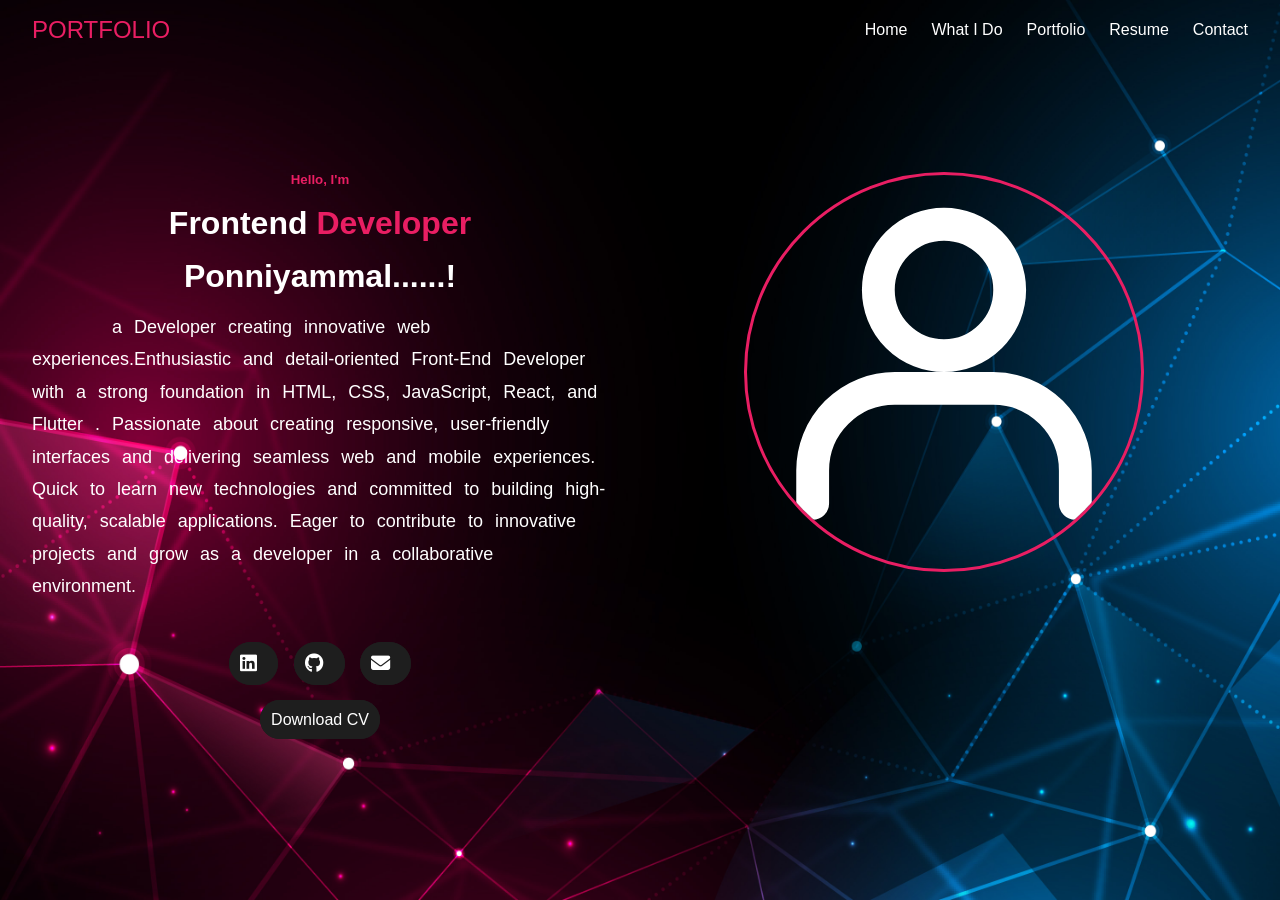
<file: index.html>
<!DOCTYPE html>
<html lang="en">

<head>
    <meta charset="UTF-8">
    <meta name="viewport" content="width=device-width, initial-scale=1.0">
    <title>ponniyammalr | Developer Portfolio</title>
    <link rel="stylesheet" href="https://cdnjs.cloudflare.com/ajax/libs/font-awesome/6.5.2/css/all.min.css"
        integrity="sha512-SnH5WK+bZxgPHs44uWIX+LLJAJ9/2PkPKZ5QiAj6Ta86w+fsb2TkcmfRyVX3pBnMFcV7oQPJkl9QevSCWr3W6A=="
        crossorigin="anonymous" referrerpolicy="no-referrer" />
   <link rel="stylesheet" href="style.css">
<link rel="stylesheet" href="style.css">

</head>

<body>
    <!-- Navigation -->
    <nav class="navbar">
        <div class="logo" style="color: #e91e63;font-size: x-large;">PORTFOLIO</div>
        <div class="menu-toggle" id="menu-toggle">&#9776;</div>
        <ul class="nav-links" id="nav-links">
            <li><a href="#home">Home</a></li>
            <li><a href="#what-i-do">What I Do</a></li>
            <li><a href="#portfolio">Portfolio</a></li>
            <li><a href="#resume">Resume</a></li>
            <li><a href="#contact">Contact</a></li>
        </ul>
    </nav>

    <!-- Hero Section -->
    <section id="home" class="hero">
        <div class="intro-text">
            <h5 style="color: #e91e63 ;">Hello, I'm </h5><br>
            <h1>Frontend <span>Developer</span></h1>
            <h1>Ponniyammal......!</h1>
            
            <p>a Developer creating innovative web experiences.Enthusiastic and detail-oriented Front-End Developer with a strong foundation in HTML, CSS, JavaScript, React, and Flutter .
Passionate about creating responsive, user-friendly interfaces and delivering seamless web and mobile experiences. Quick to learn 
new technologies and committed to building high-quality, scalable applications. Eager to contribute to innovative projects and grow 
as a developer in a collaborative environment. </p>
            <!-- <div class="social-icons">
                <a href="#"><img src="[data-uri]" alt="GitHub"></a>
                <a href="#"><img src="[data-uri]" alt="LinkedIn"></a>
            </div> -->
             <div class="icons">
                <a href="https://www.linkedin.com/in/Ponniyammalr" target="_blank">
                <i class="fa-brands fa-linkedin"></i></a>
                <a href="https://github.com/ponni-hub" target="_blank">
                <i class="fa-brands fa-github"></i></a>
                <a href="ponniyammalr@outlook.com">
                <i class="fa-solid fa-envelope"></i></a>

            </div>
            <br>
            <br>
             <a class="btn org" href="Ponniyammal_R_Resume.pdf" download="Resume">Download CV</a>

        </div>
        <div class="hero-img">
            <img src="[data-uri]" alt="Developer Photo">
        </div>
          

    </section>

<!-- About -->
<!-- <Section>
      <div class="container">
        <div class="content1">
            <h2>ABOUT ME....!</h2><br>
            <p>Dedicated web developer with 1.5 years of experience in the industry.
                Expertise in HTML, CSS, JavaScript, React, and Java.
                Skilled in building dynamic, responsive, and user-friendly websites.
                Proficient in both front-end and back-end development.
                Passionate about delivering innovative solutions.
                Continuously updating knowledge with modern technologies to enhance user experiences
            </p><br>
            <h4><i class="fa-solid fa-user-graduate"></i> Degree:BE.Electronic Instrumentation Engineering</h4><br>
            <h4><i class="fa-solid fa-envelope"></i> Email:ponniyammalr@outlook.com</h4><br>
            <h4><i class="fa-solid fa-phone"></i></i> Phone:8825445817</h4><br>
            <h4><i class="fa-solid fa-location-dot"></i> location:Villupuram,Marakkanam</h4>


        </div>
    </div>
</Section> -->

    <!-- What I Do
    <section id="what-i-do" class="services">
        <h2>What I Do</h2>
        <div class="service-cards">
            <div class="card">Business Strategy</div>
            <div class="card">App Development</div>
            <div class="card">SEO Marketing</div>
        </div>
    </section> -->

    <!-- Portfolio -->
    <!-- <section id="portfolio" class="portfolio">
        <h2>My Portfolio</h2>
        <div class="portfolio-grid">
            <div class="project-card">Project 1</div>
            <div class="project-card">Project 2</div>
            <div class="project-card">Project 3</div>
        </div>
    </section> -->

    <!-- Resume -->
    <!-- <section id="resume" class="resume">
        <h2>My Resume</h2>
        <div class="timeline">
            <div class="timeline-item">Diploma in Web Development</div>
            <div class="timeline-item">Worked at XYZ Company</div>
            <div class="timeline-item">Frontend Developer at ABC Tech</div>
        </div>
    </section> -->

    <!-- Contact -->
    <!-- <section id="contact" class="contact">
        <h2>Contact Me</h2>
        <form id="contact-form">
            <input type="text" name="name" placeholder="Your Name" required>
            <input type="email" name="email" placeholder="Your Email" required>
            <textarea name="message" placeholder="Your Message" rows="5" required></textarea>
            <button type="submit">Send</button>
        </form>
    </section> -->

    <!-- <footer>
        <p>© 2025 Ponniyammal. All rights reserved.</p>
    </footer> -->

   <script >   document.addEventListener('DOMContentLoaded', () => {
            const menuToggle = document.getElementById('menu-toggle');
            const navLinks = document.getElementById('nav-links');
            
            // Toggle mobile menu
            menuToggle.addEventListener('click', () => {
                navLinks.classList.toggle('active');
            });
            
            // Close menu when clicking on a link
            document.querySelectorAll('.nav-links a').forEach(link => {
                link.addEventListener('click', () => {
                    navLinks.classList.remove('active');
                });
            });
            
            // Contact form submission
            const contactForm = document.getElementById('contact-form');
            if (contactForm) {
                contactForm.addEventListener('submit', function (e) {
                    e.preventDefault();
                    alert('Message sent successfully!');
                    this.reset();
                });
            }
        });
  </script>

</body>

</html>
</file>
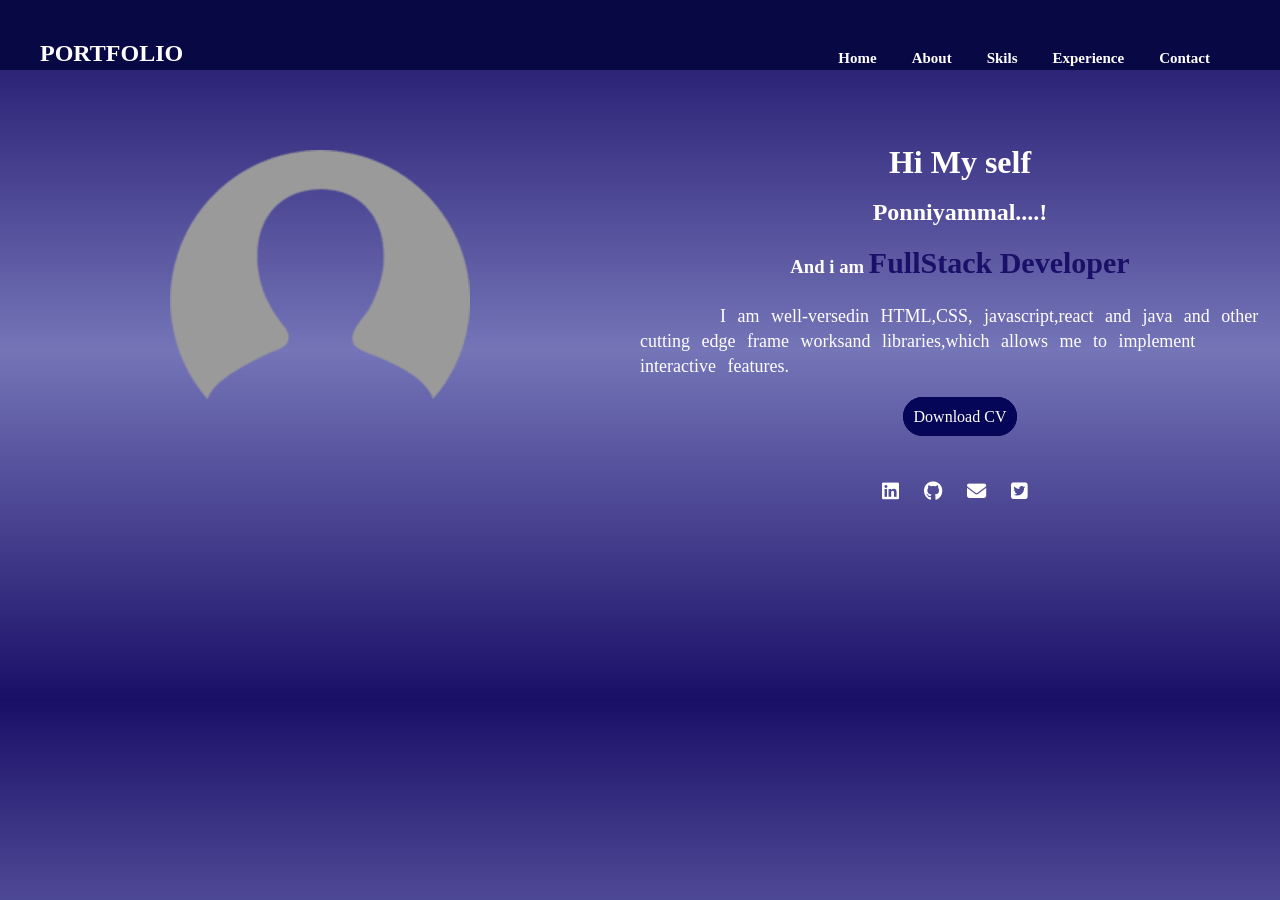
<file: port1.html>
<!DOCTYPE html>
<html lang="en">
<head>
    <meta charset="UTF-8">
    <meta name="viewport" content="width=device-width, initial-scale=1.0">
    <title>Document</title>
    <link rel="stylesheet" href="https://cdnjs.cloudflare.com/ajax/libs/font-awesome/6.5.2/css/all.min.css" 
    integrity="sha512-SnH5WK+bZxgPHs44uWIX+LLJAJ9/2PkPKZ5QiAj6Ta86w+fsb2TkcmfRyVX3pBnMFcV7oQPJkl9QevSCWr3W6A==" crossorigin="anonymous" 
    referrerpolicy="no-referrer" />
    <style>
        *{
            margin: 0px;
            padding: 0px;
            box-sizing: border-box;
        }
        body{
            background: linear-gradient(rgba(15, 3, 96, 0.952),rgba(18, 18, 133, 0.585),rgba(15, 3, 96, 0.952));
            height: 700px;
            width: 100%;
        }
        .nav{
           position: sticky;
           text-align: center;
           background-color: rgb(8, 8, 69);
           top: 0;
            width: 100%;
            height: 10%;
            display: flex;
            /* justify-content: center; */
            justify-content: space-between;
            /* justify-content: space-around; */
            z-index: 1000;
        }
        .brand{
           color: white;
           padding: 40px;
           
        }
        Ul{
            font-size: 15px;
            display: flex;
            list-style: none;
            column-gap: 35px;
            /* padding: 40px; */
            padding-top: 50px;
            margin-right: 70px;
        }
       
        ul li a{
            text-decoration: none;
           color: white;
           font-weight: 600;

        
        }
        .bar{
            
            display: none;
            }
        .container{
            display: flex;
            justify-content: center;
        }
        .content1{
            margin-top: 80px;
            width: 50%;
            height: 500px;
            /* background-color: aqua; */
            text-align: center;
            line-height: 25px;
            /* text-indent: 10px; */
            color: white;
            
        }
        .content1 p{
            text-indent: 80px;
            text-align: start;
            word-spacing: 7px;
            font-size: 18px;
        }
        .content2{
            margin-top: 80px;
            width: 50%;
            height: 500px;
            /* background-color: beige; */
            text-align: center;
           
        }   
        .word1{
            color:#1B1068;
            font-weight: 600;
            font-size: 30px;
        }
        .icons{
           margin-top: 50px;
           color:white ;
           letter-spacing: 10px;
           font-size: larger;
        }
        
        .content1 a{
            width: 50px;
            height: 50px;
          margin-top: 50px;
            border-radius: 50px;
            text-decoration: none;
            padding: 10px;
            background-color:rgb(6, 6, 88);
            border: 1px solid  rgb(6, 6, 88);
            color: white;
        }
        .content1 a:hover{
            color:rgb(6, 6, 88) ;
            background-color: white;
        }
        
        
        @media screen and (max-width:400px){
            .nav{
                flex-direction: column;
               
            }
            .nav ul{
                display: block;
               /* overflow: hidden; */
              align-items: center;

            }
            ul{
              
                
              padding: 0;
              margin: 0px;
              text-align: center;
              line-height: 25px;
             
              /* visibility: hidden; */
          }
          .bar{
            color: white;
            font-size: 25px;
            display: block;
            position: absolute;
            right: 20px;
            top: 25px;

        }
        .brand{
            padding: 20px 0px 0 0;
        }
    
.hide{
    visibility: hidden;
}
    
  
    .container{
            display: inline;
           
           
           
        }
        .content1{
            width: 100%;
            
           margin-top: 20px;
        }
        .content2{
            width: 100%;
            height: 300px;
            margin-top: 20px;
            color: white;
        }
        .barlist{
            background-color:rgb(8, 8, 69) ;

        } 
    
    
}
    </style>
</head>
<body>
    <header class="nav">
        <div class="brand">
            <h2>PORTFOLIO</h2>
        </div>
        <ul class="barlist hide ">
            <li><a href="">Home</a></li>
            <li><a href="http://127.0.0.1:5500/portabt.html">About</a></li>
            <li><a href="http://127.0.0.1:5500/portskill.html">Skils</a></li>
            <li><a href="http://127.0.0.1:5500/portexp.html">Experience</a></li>
            <li><a class="mrg" href="http://127.0.0.1:5500/portcontact.html">Contact</a></li>
    
        </ul>
        <div class="bar">
            <i class="fa-solid fa-bars"></i>
           
        </div>
    </header>
    <div class="container">
        <div class="content2">
            <img src="user.png" alt="">
                </div>
    <div class="content1">
        <h1> Hi My self</h1><br>
        <h2>Ponniyammal....!</h2><br>
        <h3>And i am <span class="word1">FullStack Developer</span></h3><br>
        <p>I am well-versedin HTML,CSS, javascript,react and java and other cutting edge frame worksand libraries,which allows me to implement
            interactive features. 
        </p><br>
        
         <!-- <button class="btn">Download CV</button> -->
         <a class="btn org" href="Resume.pdf" download="Resume">Download CV</a>
         
         <div class="icons">
            <i class="fa-brands fa-linkedin"></i>
            <i class="fa-brands fa-github"></i>
            <i class="fa-solid fa-envelope"></i>
         <i class="fa-brands fa-square-twitter"></i>
        </div>
       
    </div>
   
</div>
</body>
<script>
     document.querySelector(".bar").onclick=function(){
        document.querySelector(".barlist").classList.toggle("hide");
    }

 


   
</script>
</html>
</file>
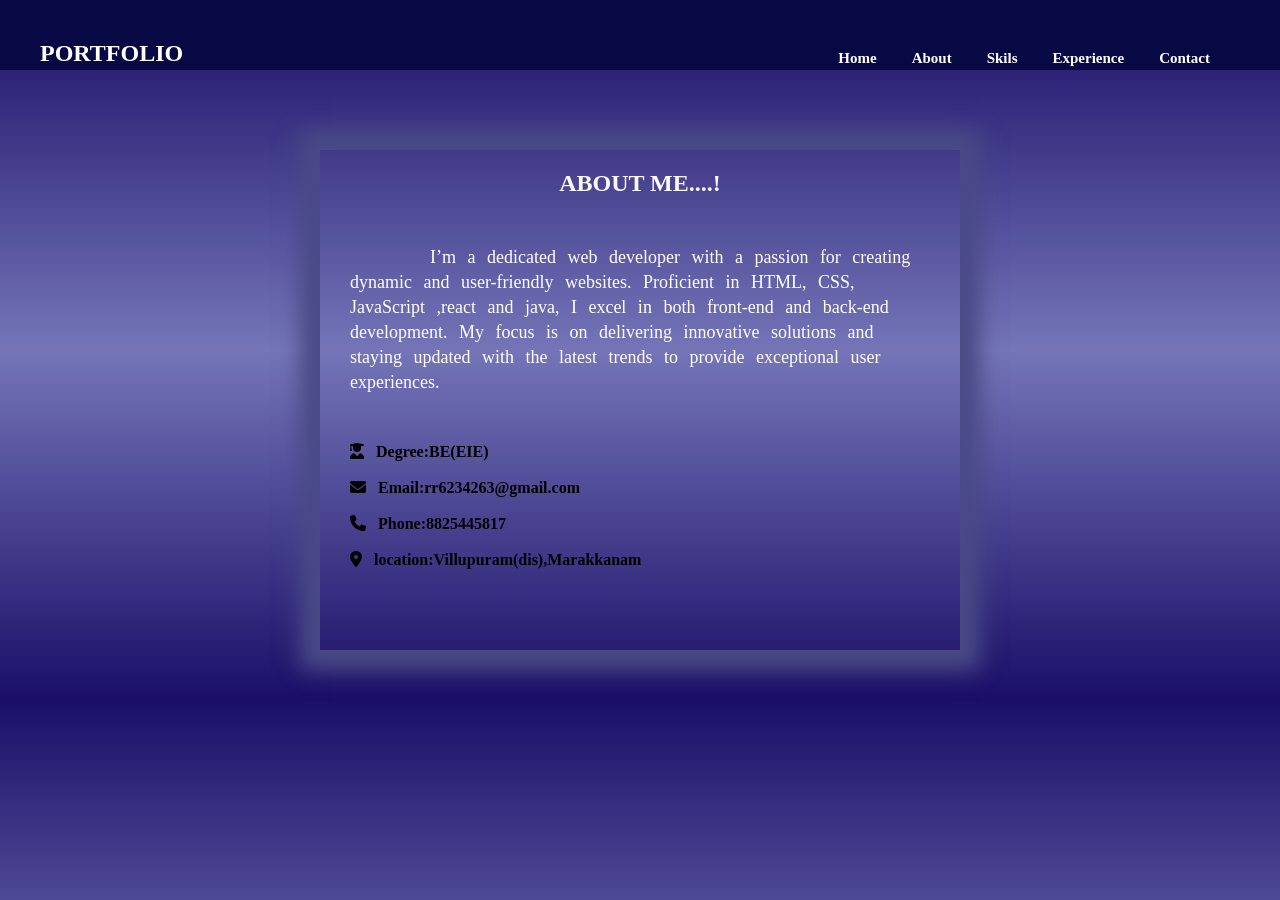
<file: portabt.html>
<!DOCTYPE html>
<html lang="en">
<head>
    <meta charset="UTF-8">
    <meta name="viewport" content="width=device-width, initial-scale=1.0">
    <title>Document</title>
    <link rel="stylesheet" href="https://cdnjs.cloudflare.com/ajax/libs/font-awesome/6.5.2/css/all.min.css" 
    integrity="sha512-SnH5WK+bZxgPHs44uWIX+LLJAJ9/2PkPKZ5QiAj6Ta86w+fsb2TkcmfRyVX3pBnMFcV7oQPJkl9QevSCWr3W6A==" crossorigin="anonymous" 
    referrerpolicy="no-referrer" />
    <style>
        *{
           margin: 0px;
           padding: 0px;
           box-sizing: border-box;
       }
       body{
           background: linear-gradient(rgba(15, 3, 96, 0.952),rgba(18, 18, 133, 0.585),rgba(15, 3, 96, 0.952));
           height: 700px;
           width: 100%;
       }
       .nav{
          position: sticky;
          text-align: center;
          background-color: rgb(8, 8, 69);
          top: 0;
           width: 100%;
           height: 10%;
           display: flex;
           /* justify-content: center; */
           justify-content: space-between;
           /* justify-content: space-around; */
           z-index: 1000;
       }
       .brand{
           
          color: white;
           padding: 40px;
          
       }
       Ul{
           font-size: 15px;
           display: flex;
           list-style: none;
           column-gap: 35px;
           /* padding: 40px; */
           padding-top: 50px;
           margin-right: 70px;
       }
      
       ul li a{
           text-decoration: none;
          color: white;
          font-weight: 600;

       
       }
       .bar{
           
           display: none;
           }
           .container{
            display: flex;
            justify-content: center;
            height: 800px;
        }
        .content1{
            margin-top: 80px;
            height: 500px;
            width: 50%;
            box-shadow: 0px 0px 20px 20px rgb(74, 74, 134);
        }
        .content1 h2{
            margin-top: 20px;
            text-align: center;
            color: rgb(249, 249, 251);
        }
        .content1 p{
            text-indent: 80px;
            text-align: start;
            padding: 30px;
            line-height: 25px;
            word-spacing: 7px;
            color:white;
            font-weight:500;
            font-size: 18px;
        }
        .content1 h4{
            margin-left:30px;
            word-spacing:8px;
            
        }


           @media screen and (max-width:400px){
            .nav{
                flex-direction: column;
               
            }
            .nav ul{
                display: block;
               /* overflow: hidden; */
              align-items: center;

            }
            ul{
              
                
              padding: 0;
              margin: 0px;
              text-align: center;
              line-height: 25px;
             
              /* visibility: hidden; */
          }
          .bar{
            color: white;
            font-size: 25px;
            display: block;
            position: absolute;
            right: 20px;
            top: 25px;

        }
        .brand{
            padding: 20px 0px 0 0;
        }
        .barlist{
            background-color:rgb(8, 8, 69) ;

        }
    
.hide{
    visibility: hidden;
}
.container{
    display: inline;
}
.content1{
    margin-left: 17px;
    
    width:90%;
    height: 900px;
    padding: 0;
}
.content1 h2{
    margin-top: 20px;
}
    
}
       </style>
</head>
<body>
    <header class="nav">
        <div class="brand">
            <h2>PORTFOLIO</h2>
        </div>
        <ul class="barlist hide">
            <li><a href="index.html">Home</a></li>
            <li><a href="">About</a></li>
            <li><a href="portskill.html">Skils</a></li>
            <li><a href="portexp.html">Experience</a></li>
            <li><a class="mrg" href="portcontact.html">Contact</a></li>
    
        </ul>
        <div class="bar">
            <i class="fa-solid fa-bars" ></i>
           
        </div>
    </header>
    <div class="container">
        <div class="content1">
            <h2>ABOUT ME....!</h2><br>
            <p>I’m a dedicated web developer with a passion for creating dynamic and user-friendly websites. 
                Proficient in HTML, CSS, JavaScript ,react and java, I excel in both front-end and back-end development.
                 My focus is on delivering innovative solutions and staying updated with the latest trends to provide exceptional 
                user experiences.
            </p><br>
            <h4><i class="fa-solid fa-user-graduate"></i>  Degree:BE(EIE)</h4><br>
            <h4><i class="fa-solid fa-envelope"></i>  Email:rr6234263@gmail.com</h4><br>
            <h4><i class="fa-solid fa-phone"></i></i>  Phone:8825445817</h4><br>
            <h4><i class="fa-solid fa-location-dot"></i>  location:Villupuram(dis),Marakkanam</h4>


        </div>
    </div>

    
</body>
<script>
document.querySelector(".bar").onclick=function(){
    document.querySelector(".barlist").classList.toggle("hide");
}
</script>
</html>
</file>
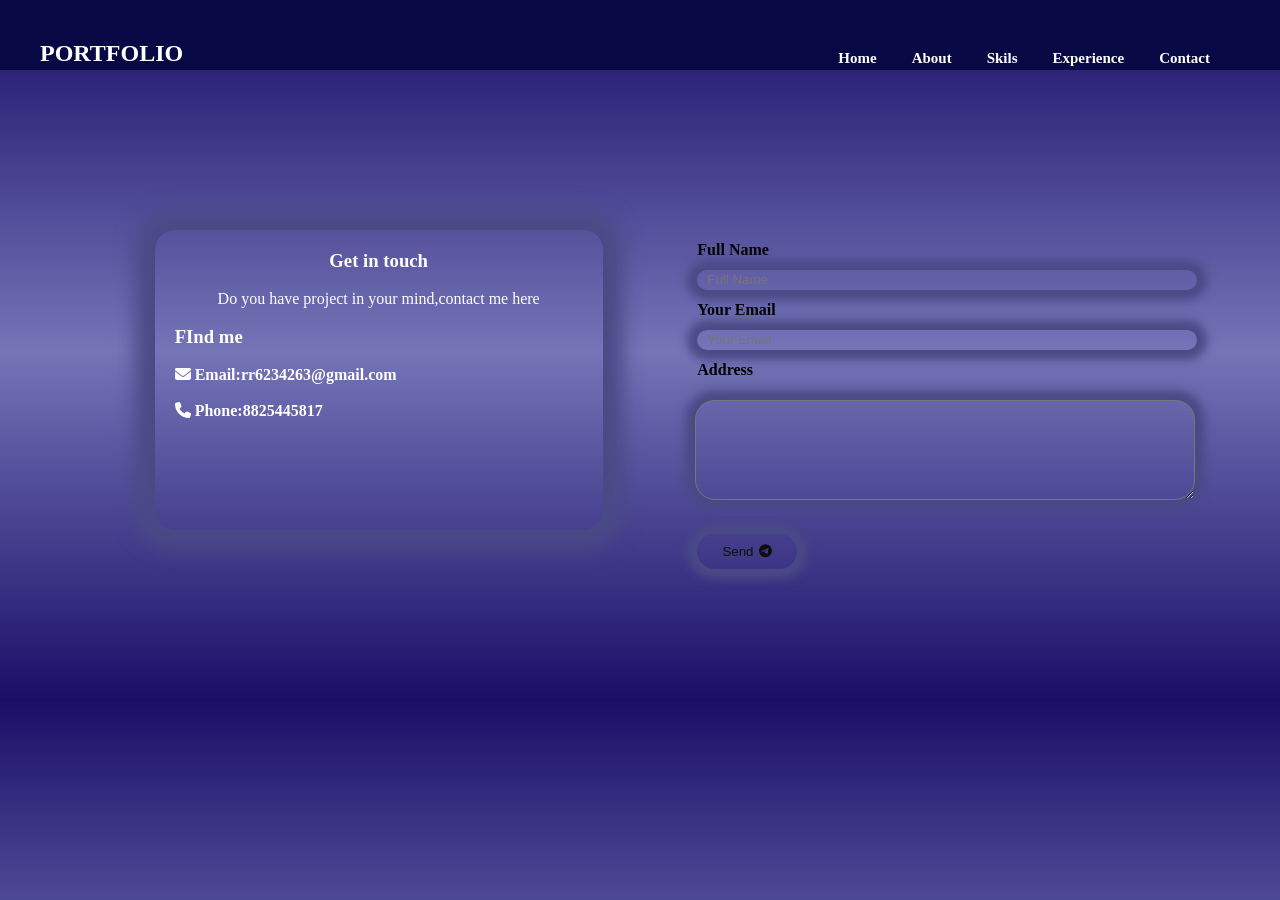
<file: portcontact.html>
<!DOCTYPE html>
<html lang="en">
<head>
    <meta charset="UTF-8">
    <meta name="viewport" content="width=device-width, initial-scale=1.0">
    <title>Document</title>
    <link rel="stylesheet" href="https://cdnjs.cloudflare.com/ajax/libs/font-awesome/6.5.2/css/all.min.css" 
    integrity="sha512-SnH5WK+bZxgPHs44uWIX+LLJAJ9/2PkPKZ5QiAj6Ta86w+fsb2TkcmfRyVX3pBnMFcV7oQPJkl9QevSCWr3W6A==" crossorigin="anonymous" 
    referrerpolicy="no-referrer" />
    <style>
         *{
            margin: 0px;
            padding: 0px;
            box-sizing: border-box;
        }
        body{
            background: linear-gradient(rgba(15, 3, 96, 0.952),rgba(18, 18, 133, 0.585),rgba(15, 3, 96, 0.952));
            height: 700px;
            width: 100%;
        }
        .nav{
           position: sticky;
           text-align: center;
           background-color: rgb(8, 8, 69);
           top: 0;
            width: 100%;
            height: 10%;
            display: flex;
            /* justify-content: center; */
            justify-content: space-between;
            /* justify-content: space-around; */
            z-index: 1000;
        }
        .brand{
           color: white;
           padding: 40px;
           
        }
        Ul{
            font-size: 15px;
            display: flex;
            list-style: none;
            column-gap: 35px;
            /* padding: 40px; */
            padding-top: 50px;
            margin-right: 70px;
        }
       
        ul li a{
            text-decoration: none;
           color: white;
           font-weight: 600;

        
        }
        .bar{
            
            display: none;
            }.label{
    line-gap-override: 20px;
    margin-left: 20px;
   margin-top: 10px;
   line-height: 40px;
   font-weight: 600;
}
.container{
    width: 100%;
    display: flex;
     justify-content: center;
    padding: 80px;
    justify-content: space-evenly;
    }
     
.content{
    background-color: transparent;
    box-shadow: 0px 0px 20px 20px rgb(74, 74, 134);
    border-radius: 20px;
    color: white;
    margin-top: 80px;
    width: 40%;
    height: 300px;
    padding: 20px;
    
}
.content:hover{
        background-color: white;
        color: black;
    }
.title{
text-align: center;
}
.sub_cont{
text-align: center;
}
.form{
    margin-top: 80px;
    width: 40%;
    height: 300px;
}
        
.type{
    margin-left: 20px;
    width: 500px;
    height: 5px;
    padding: 10px;
    border: none;
    line-height: 50px;
    background-color: transparent;
    border-radius: 20px;
    box-shadow: 0px 0px 10px 10px rgb(74, 74, 134);

    
}

#text{
    margin-top: 10px;
    margin-left:18px;
    height:100px;
    width: 500px;
    background-color: transparent;
    border-radius: 20px;
    box-shadow: 0px 0px 10px 10px rgb(74, 74, 134);
}button{
    margin-top: 30px;
    border-radius: 40px;
    margin-left: 20px;
    padding: 10px;
    width: 100px;
   border: none;
    background-color:transparent;
    box-shadow: 0px 0px 10px 10px rgb(74, 74, 134);
    color: rgb(14, 14, 14);
    word-spacing: 2px;
}
 
       

         @media screen and (max-width:400px){
            .nav{
                flex-direction: column;
               
            }
            .nav ul{
                display: block;
               /* overflow: hidden; */
              align-items: center;

            }
            ul{
              
                
              padding: 0;
              margin: 0px;
              text-align: center;
              line-height: 25px;
             
              /* visibility: hidden; */
          }
          .bar{
            color: white;
            font-size: 25px;
            display: block;
            position: absolute;
            right: 20px;
            top: 25px;

        }
        .brand{
            padding: 20px 0px 0 0;
        }
        .barlist{
            background-color:rgb(8, 8, 69) ;

        }
        
    
.hide{
    visibility: hidden;
}

.form{
    margin-left: 35px;
    width: 40%;
    height: 500px;
}
.type{
    margin-left: 20px;
    width: 250px;
    height: 5px;
    padding: 10px;
    line-height: 50px;
    
}
#text{
    margin-top: 10px;
    margin-left:18px;
    height:100px;
    width: 250px;}
    .container{
        display: inline;
      
    }
   .content{
    width: 80%;
    margin-left: 35px;
    }
    
    }
    </style>
</head>
<body>
    <header class="nav">
        <div class="brand">
            <h2>PORTFOLIO</h2>
        </div>
        <ul class="barlist hide">
            <li><a href="index.html">Home</a></li>
            <li><a href="portabt.html">About</a></li>
            <li><a href="portskill.html">Skils</a></li>
            <li><a href="portexp.html">Experience</a></li>
            <li><a class="mrg" href="">Contact</a></li>
    
        </ul>
        <div class="bar">
            <i class="fa-solid fa-bars" ></i>
           
        </div>
    </header>
    <div class="container">
        
        <div class="content">
            <h3 class="title">Get in touch</h3><br>
        <p class="sub_cont">Do you have project in your mind,contact me here</p><br>
            <h3>FInd me</h3><br>
            <h4><i class="fa-solid fa-envelope"></i>  Email:rr6234263@gmail.com</h4><br>
            <h4><i class="fa-solid fa-phone"></i></i>  Phone:8825445817</h4><br>

        </div>

        
        <form class="form" action="Userlogin">
            <label class="label"  for="">Full Name</label><br>
            <input  class="type" placeholder="Full Name" type="text"><br>
            <label class="label" for="">Your Email</label><br>
            <input  class="type"placeholder="Your Email"   type="email"><br>
            <label class="label"  for="">Address</label><br>
            <textarea name="Address" id="text"></textarea><br>
            <div><button>Send <i class="fa-brands fa-telegram"></i></button></div>
            
         </form>
    </div>
</body>
<script>
     document.querySelector(".bar").onclick=function(){
        document.querySelector(".barlist").classList.toggle("hide");
    }
</script>
</html>
</file>
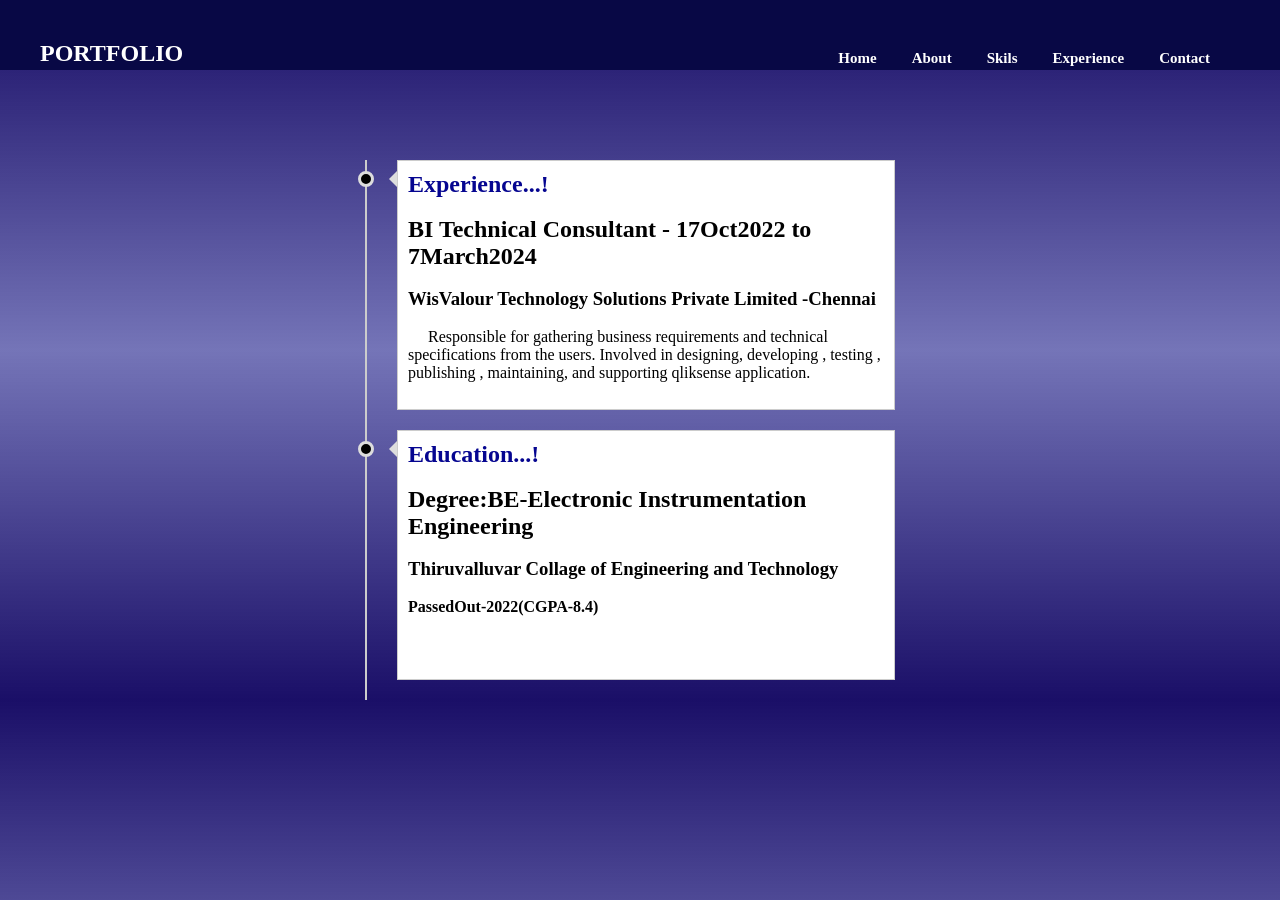
<file: portexp.html>
<!DOCTYPE html>
<html lang="en">
<head>
    <meta charset="UTF-8">
    <meta name="viewport" content="width=device-width, initial-scale=1.0">
    <title>Document</title>
    <link rel="stylesheet" href="https://cdnjs.cloudflare.com/ajax/libs/font-awesome/6.5.2/css/all.min.css" 
    integrity="sha512-SnH5WK+bZxgPHs44uWIX+LLJAJ9/2PkPKZ5QiAj6Ta86w+fsb2TkcmfRyVX3pBnMFcV7oQPJkl9QevSCWr3W6A==" crossorigin="anonymous" 
    referrerpolicy="no-referrer" />
    <style>
        *{
           margin: 0px;
           padding: 0px;
           box-sizing: border-box;
       }
       body{
           background: linear-gradient(rgba(15, 3, 96, 0.952),rgba(18, 18, 133, 0.585),rgba(15, 3, 96, 0.952));
           height: 700px;
           width: 100%;
       }
       .nav{
          position: sticky;
          text-align: center;
          background-color: rgb(8, 8, 69);
          top: 0;
           width: 100%;
           height: 10%;
           display: flex;
           /* justify-content: center; */
           justify-content: space-between;
           /* justify-content: space-around; */
           z-index: 1000;
       }
       .brand{
           
          color: white;
           padding: 40px;
          
       }
       Ul{
           font-size: 15px;
           display: flex;
           list-style: none;
           column-gap: 35px;
           /* padding: 40px; */
           padding-top: 50px;
           margin-right: 70px;
       }
      
       ul li a{
           text-decoration: none;
          color: white;
          font-weight: 600;

       
       }
       .bar{
           
           display: none;
           }
           .container{
            display: flex;
            justify-content: center;
           }
           .timeline_area{
            margin: 90px auto;
            width: 550px;
            
            border-left: 2px solid #ccc;
            padding: 0 20px 0 30px;
           }
           .msg_box{
            background-color: #fff;
            padding: 10px ;
            
            border: 1px solid #ccc;
           
            position: relative;
            height: 250px;
            
            margin-bottom: 20px;
           }.msg_box p{
            text-indent: 20px;

           }
           .msg_box h1{
            color: rgb(5, 5, 144);

           }
           .msg_box:before{
            content: '';
            display: block;
            width: 10px;
            height: 10px;
            border-radius: 50px;
            background-color: #000;
            border: 3px solid #ddd;
            position: absolute;
            top: 10px;
            left: -40px;

           }.msg_box:after{
            content: '';
            width: 0;
            height: 0;
            border-style: solid;
            border-color: transparent #ddd transparent transparent;
            border-width: 8px;
            position: absolute;
            left: -17px;
            top:10px;
           }
           @media screen and (max-width:400px){
            .nav{
                flex-direction: column;
               
            }
            .nav ul{
                display: block;
               /* overflow: hidden; */
              align-items: center;

            }
            ul{
              
                
              padding: 0;
              margin: 0px;
              text-align: center;
              line-height: 25px;
             
              /* visibility: hidden; */
          }
          .bar{
            
            color: white;
            font-size: 25px;
            display: block;
            position: absolute;
            right: 20px;
            top: 25px;

        }
        .brand{
            padding: 20px 0px 0 0;
        }
        .barlist{
            background-color:rgb(8, 8, 69) ;

        }
        
    
.hide{
    visibility: hidden;
}
.container{
    display: inline;
}
.timeline_area{
            
        width: 300px;
}
.msg_box{
            
            height: 500px;
            
            
           }
           .resmsg{
            height:300px ;
           }




}
       </style>
</head>
<body>
    <header class="nav">
        <div class="brand">
            <h2>PORTFOLIO</h2>
        </div>
        <ul class="barlist hide">
            <li><a href="index.html">Home</a></li>
            <li><a href="portabt.html">About</a></li>
            <li><a href="portskill.html">Skils</a></li>
            <li><a href="">Experience</a></li>
            <li><a class="mrg" href="portcontact.html">Contact</a></li>
    
        </ul>
        <div class="bar">
            <i class="fa-solid fa-bars" ></i>
           
        </div>
    </header>
    <div class="container">
   <section class="timeline_area">
    <div class="msg_box">
        <h1>Experience...!</h1><br>
        <h2>BI Technical Consultant - 17Oct2022 to 7March2024</h2><br>
        <h3>WisValour Technology Solutions Private Limited -Chennai</h3><br>
        <p>Responsible for gathering business requirements and technical specifications from the users.
            Involved in designing, developing , testing , publishing , maintaining, and supporting 
            qliksense application.
        </p>
    </div>
    <div class="msg_box resmsg">
        <h1>Education...!</h1><br>
        <h2>Degree:BE-Electronic Instrumentation Engineering</h2><br>
        <h3>Thiruvalluvar Collage of Engineering and Technology</h3><br>
        <h4>PassedOut-2022(CGPA-8.4)</h4>
    </div>
   </section>
</div>
    
</body>
<script>
document.querySelector(".bar").onclick=function(){
    document.querySelector(".barlist").classList.toggle("hide");
}
</script>
</html>
</file>
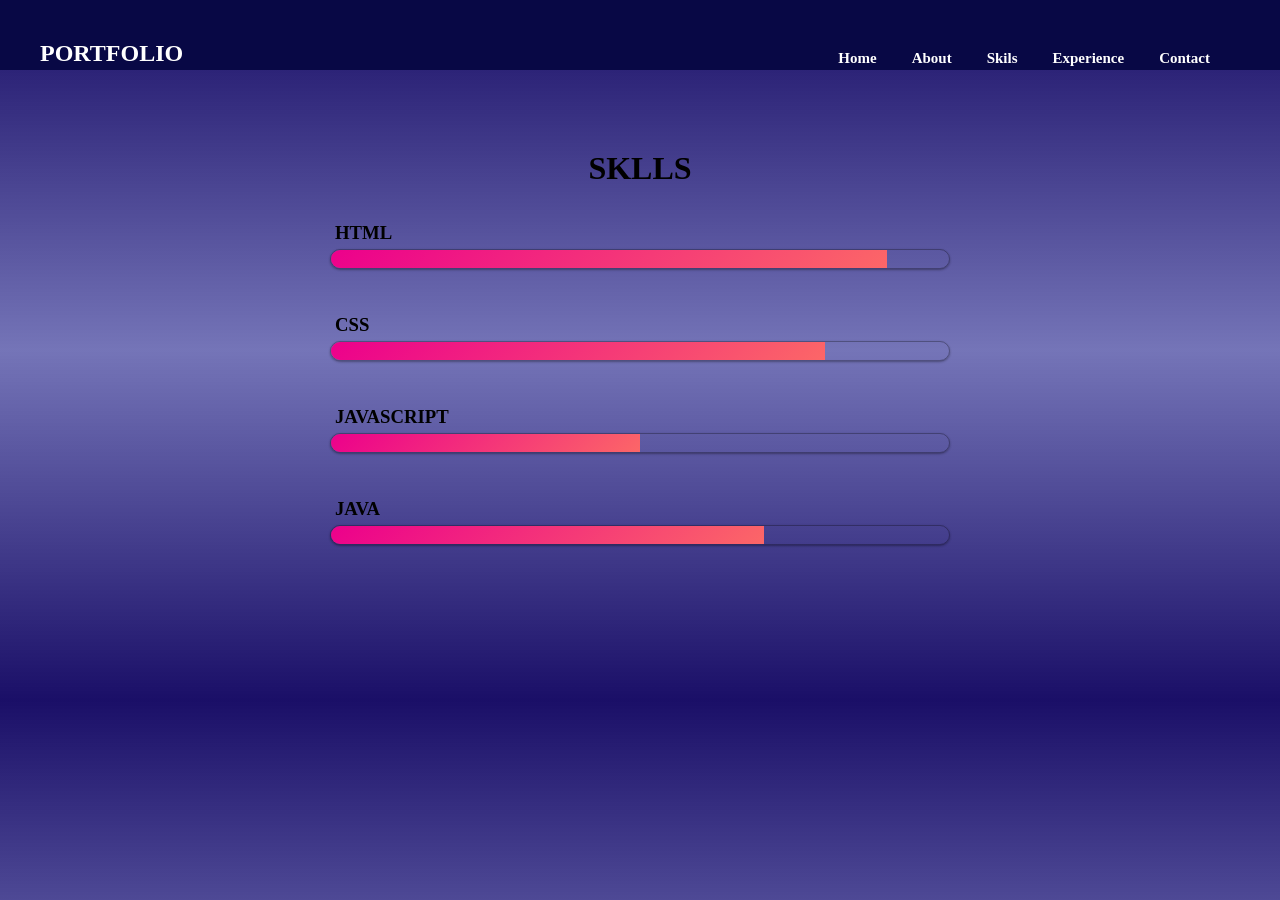
<file: portskill.html>
<!DOCTYPE html>
<html lang="en">
<head>
    <meta charset="UTF-8">
    <meta name="viewport" content="width=device-width, initial-scale=1.0">
    <title>Document</title>
    <link rel="stylesheet" href="https://cdnjs.cloudflare.com/ajax/libs/font-awesome/6.5.2/css/all.min.css" 
    integrity="sha512-SnH5WK+bZxgPHs44uWIX+LLJAJ9/2PkPKZ5QiAj6Ta86w+fsb2TkcmfRyVX3pBnMFcV7oQPJkl9QevSCWr3W6A==" crossorigin="anonymous" 
    referrerpolicy="no-referrer" />
    <style>
         *{
            margin: 0px;
            padding: 0px;
            box-sizing: border-box;
        }
        body{
            background: linear-gradient(rgba(15, 3, 96, 0.952),rgba(18, 18, 133, 0.585),rgba(15, 3, 96, 0.952));
            height: 700px;
            width: 100%;
        }
        .nav{
           position: sticky;
           text-align: center;
           background-color: rgb(8, 8, 69);
           top: 0;
            width: 100%;
            height: 10%;
            display: flex;
            /* justify-content: center; */
            justify-content: space-between;
            /* justify-content: space-around; */
            z-index: 1000;
        }
        .brand{
            
           color: white;
            padding: 40px;
           
        }
        Ul{
            font-size: 15px;
            display: flex;
            list-style: none;
            column-gap: 35px;
            /* padding: 40px; */
            padding-top: 50px;
            margin-right: 70px;
        }
       
        ul li a{
            text-decoration: none;
           color: white;
           font-weight: 600;

        
        }
        .bar{
            
            display: none;
            }
        
        .container{
            display: flex;
            justify-content: center;
        }
        .content1{
            margin-top: 80px;
            width: 50%;
            height: 500px;
            list-style: none;
        }
        .content1 li{
            margin: 20px 0;
            padding: 10px;
        }
        .content1 h1{
            text-align: center;
        }
        .content1 h3{
            margin: 5px;
        }
        .bar_line{
            
            display: block;
            height: 20px;
            border: 1px solid rgba(0,0,0,0.3);
            border-radius: 10px;
            overflow: hidden;
            box-shadow: 0 1px 3px rgba(0,0,0, 0.12) ,0 1px 2px rgba(0,0,0,0.24);
            transition: all 0.3s cubic-bezier(.25,.8,.25,1);
            }
            .bar_line:hover{
                box-shadow: 0 14px 28px rgba(0,0,0, 0.25) ,0 10px 10px rgba(0,0,0,0.22);
            }
            .bar_line span{
                height: 20px;
                float: left;
                background: linear-gradient(135deg,rgba(236,0,140,1)0%,rgba(252,103,103,1)100%);

            }
            .html{
                width: 90%;
                animation: html 3s;
            }
            .css{
                width: 80%;
                animation: css 3s;
            }
            .javascript{
                width: 50%;
                animation: javascript 3s;
            }
            .java{
                width: 70%;
                animation: html 3s;
            }
            @keyframes html {
                0%{
                    width: 0%;
                    
                }
                100%{
                    width:90%;
                }
            }
            @keyframes css {
                0%{
                    width: 0%;
                    
                }
                100%{
                    width:80%;
                }
            }
            @keyframes javascript {
                0%{
                    width: 0%;
                    
                }
                100%{
                    width:50%;
                }
            }
            @keyframes java {
                0%{
                    width: 0%;
                    
                }
                100%{
                    width:70%;
                }
            }
       
       
        
        @media screen and (max-width:400px){
            .nav{
                flex-direction: column;
               
            }
            .nav ul{
                display: block;
               /* overflow: hidden; */
              /* align-items: center; */

            }
            ul{
              
                
              padding: 0;
              margin: 0px;
              /* text-align: center; */
              line-height: 25px;
             
              /* visibility: hidden; */
          }
          .brand{
            padding: 20px 0px 0 0;
        }
    
          .bar{
            color: white;
            
            font-size: 25px;
            display: block;
            position: absolute;
            right: 20px;
            top: 25px;

        }
        .hide{
visibility: hidden;
        }
        .barlist{
            background-color:rgb(8, 8, 69) ;

        }
        }
    </style>
</head>
<body>
    <header class="nav">
        <div class="brand">
            <h2>PORTFOLIO</h2>
        </div>
        <ul class="barlist hide">
            <li><a href="index.html">Home</a></li>
            <li><a href="portabt.html">About</a></li>
            <li><a href="">Skils</a></li>
            <li><a href="portexp.html">Experience</a></li>
            <li><a class="mrg" href="portcontact.html">Contact</a></li>
    
        </ul>
        <div class="bar">
            <i class="fa-solid fa-bars" ></i>
           
        </div>
    </header>
    <div class="container">
        <div class="content1">
            <h1> SKLLS</h1>
            <li><h3>HTML</h3>
                <SPan class="bar_line"><SPan class="html"></SPan></SPan>
            </li>
            <li><h3>CSS</h3>
                <SPan class="bar_line"><SPan class="css"></SPan></SPan>
            </li>
            <li><h3>JAVASCRIPT</h3>
                <SPan class="bar_line"><SPan class="javascript"></SPan></SPan>
            </li>
            <li><h3>JAVA</h3>
                <SPan class="bar_line"><SPan class="java"></SPan></SPan>
            </li>


        </div>
</body>
<script>

    document.querySelector(".bar").onclick=function(){
        document.querySelector(".barlist").classList.toggle("hide");
    }
    // let barlist =document.getElementById("barlist")
    // barlist.style.maxHeight="0px";

    // function toggleMenu(){
    //     if(barlist.style.maxHeight =="0px"){
    //         barlist.style.maxHeight="300px";
    //     }
    //     else{
    //         barlist.style.maxHeight="0px";
    //     }
    // }
    // </script>

</html>
</file>
<file: style.css>
* {
            box-sizing: border-box;
            margin: 0;
            padding: 0;
            font-family: 'Arial', sans-serif;
        }

      body {
    background-color: #121212;
    color: #fff;
    background-image: url('background.jpg');
background-size: 100% 100%;
    background-position: center; /* Keeps it centered */
    background-repeat: no-repeat;/* Prevents tiling */
    height: 100vh;               /* Ensures full screen height */
    margin: 0;                   /* Removes default margins */
}

        .navbar {
            display: flex;
            justify-content: space-between;
            align-items: center;
            padding: 1rem 2rem;
            /* background-color: #1e1e1e; */
            position: relative;
        }

        .menu-toggle {
            display: none;
            font-size: 1.8rem;
            cursor: pointer;
            color: #fff;
        }

        .nav-links {
            display: flex;
            list-style: none;
            gap: 1.5rem;
        }

        .nav-links a {
            color: #fff;
            text-decoration: none;
            transition: color 0.3s;
        }

        .nav-links a:hover {
            color: #e91e63;
        }

        .hero {
            display: flex;
  align-items: center;
  justify-content: space-between;
  padding: 2rem;
  gap: 2rem;
        }
        .intro-text{
              flex: 1;
             margin-top: 80px;
            width: 50%;
            height: 500px;
                        text-align: center;

        }

        .intro-text h1 {
            font-size: 2rem;
            margin-bottom: 1rem;
        }

        .intro-text span {
            color: #e91e63;
        }

        .intro-text p {
            margin-bottom: 1.5rem;

             text-indent: 80px;
            text-align: start;
            word-spacing: 7px;
            font-size: 18px;
            line-height: 1.8;
        }

        /* .social-icons {
            display: flex;
            gap: 1rem;
        } */

        /* .social-icons a img {
            width: 30px;
            height: 30px;
            transition: transform 0.3s;
        } */

        /* .social-icons a:hover img {
            transform: scale(1.1);
        } */
.icons {
            margin-top: 50px;
            color: white;
            letter-spacing: 10px;
            font-size: larger;
        }
        .hero-img{
             margin-top: 80px;
            width: 50%;
            height: 500px;
                        text-align: center;
        }
       
        .hero-img img {
  max-width: 400px;
  width: 100%;
  height: auto;
  border-radius: 50%;
   object-fit: cover;
            border: 3px solid #e91e63;
}
         .container {
            display: flex;
            justify-content: center;
            height: 800px;
        }

        .content1 {
            margin-top: 80px;
            height: 500px;
            width: 50%;
            box-shadow: 0px 0px 20px 20px rgb(74, 74, 134);
        }

        .content1 h2 {
            margin-top: 20px;
            text-align: center;
            color: rgb(249, 249, 251);
        }

        .content1 p {
            text-indent: 80px;
            text-align: start;
            padding: 30px;
            line-height: 25px;
            word-spacing: 7px;
            color: white;
            font-weight: 500;
            font-size: 18px;
        }

        .content1 h4 {
            margin-left: 30px;
            word-spacing: 8px;

        }
         .hero a {
            width: 50px;
            height: 50px;
            margin-top: 50px;
            border-radius: 50px;
            text-decoration: none;
            padding: 10px;
            background-color: #1e1e1e;
            border: 1px solid #1e1e1e;
            color: white;
        }

        .hero a:hover {
            color:white;
            background-color: #e91e63;
        }



        .services, .portfolio, .resume, .contact {
            padding: 3rem 2rem;
        }

        h2 {
            text-align: center;
            margin-bottom: 2rem;
            color: #e91e63;
        }

        .service-cards, .portfolio-grid {
            display: grid;
            grid-template-columns: repeat(auto-fit, minmax(250px, 1fr));
            gap: 1.5rem;
        }

        .card, .project-card {
            background-color: #1e1e1e;
            padding: 1.5rem;
            border-radius: 8px;
            text-align: center;
            transition: transform 0.3s, box-shadow 0.3s;
            cursor: pointer;
        }

        .card:hover, .project-card:hover {
            transform: translateY(-5px);
            box-shadow: 0 5px 15px rgba(233, 30, 99, 0.3);
        }

        .timeline {
            display: flex;
            flex-direction: column;
            gap: 1rem;
        }

        .timeline-item {
            background-color: #1e1e1e;
            padding: 1.5rem;
            border-radius: 8px;
        }

        .contact form {
            display: flex;
            flex-direction: column;
            gap: 1rem;
            max-width: 600px;
            margin: 0 auto;
        }

        .contact input, .contact textarea {
            padding: 0.8rem;
            border-radius: 4px;
            border: none;
            background-color: #1e1e1e;
            color: white;
        }

        button {
            padding: 0.8rem;
            background-color: #e91e63;
            border: none;
            color: #fff;
            cursor: pointer;
            border-radius: 4px;
            transition: background-color 0.3s;
        }

        button:hover {
            background-color: #c2185b;
        }

        footer {
            text-align: center;
            padding: 1rem;
            background-color: #1e1e1e;
        }

        /* === MOBILE ADAPTATION === */
        @media (max-width: 768px) {
            .menu-toggle {
                display: block;
                z-index: 1001;
            } body {
        background-size: cover;         /* ensures it fills screen */
        background-position: top center;/* show more of the top part */
        background-attachment: scroll;  /* avoid fixed issue on mobile */
    }

            .nav-links {
                display: none;
                flex-direction: column;
                position: absolute;
                top: 100%;
                left: 0;
                width: 100%;
                background-color: #1e1e1e;
                padding: 1rem 0;
                z-index: 1000;
            }

            .nav-links.active {
                display: flex;
            }

            .nav-links li {
                padding: 0.8rem 2rem;
                text-align: left;
            }

           .hero {
    flex-direction: column;   /* Stack vertically */
    text-align: center;       /* Center text */
  }

  .intro-text {
    order: 1;                 /* Ensure text comes first */
  }

  .hero-img {
    order: 2;                 /* Image comes after text */
    width: 100%;
    display: flex;
    justify-content: center;  /* Center the image */
    margin-top: 1.5rem;
  }

  .hero-img img {
    max-width: 80%;           /* Resize for small screens */
    height: auto;
  }

            .service-cards, .portfolio-grid {
                grid-template-columns: 1fr;
            }
             .container {
                display: inline;
            }

            .content1 {
                margin-left: 17px;

                width: 90%;
                height: 900px;
                padding: 0;
            }

            .content1 h2 {
                margin-top: 20px;
            }
        }

        @media (max-width: 480px) {
            .intro-text h1 {
                font-size: 1.5rem;
            }

            .card, .project-card {
                padding: 1rem;
            }

            button {
                padding: 0.6rem;
            }
            
            .navbar {
                padding: 1rem;
            }
            
        }
</file>
